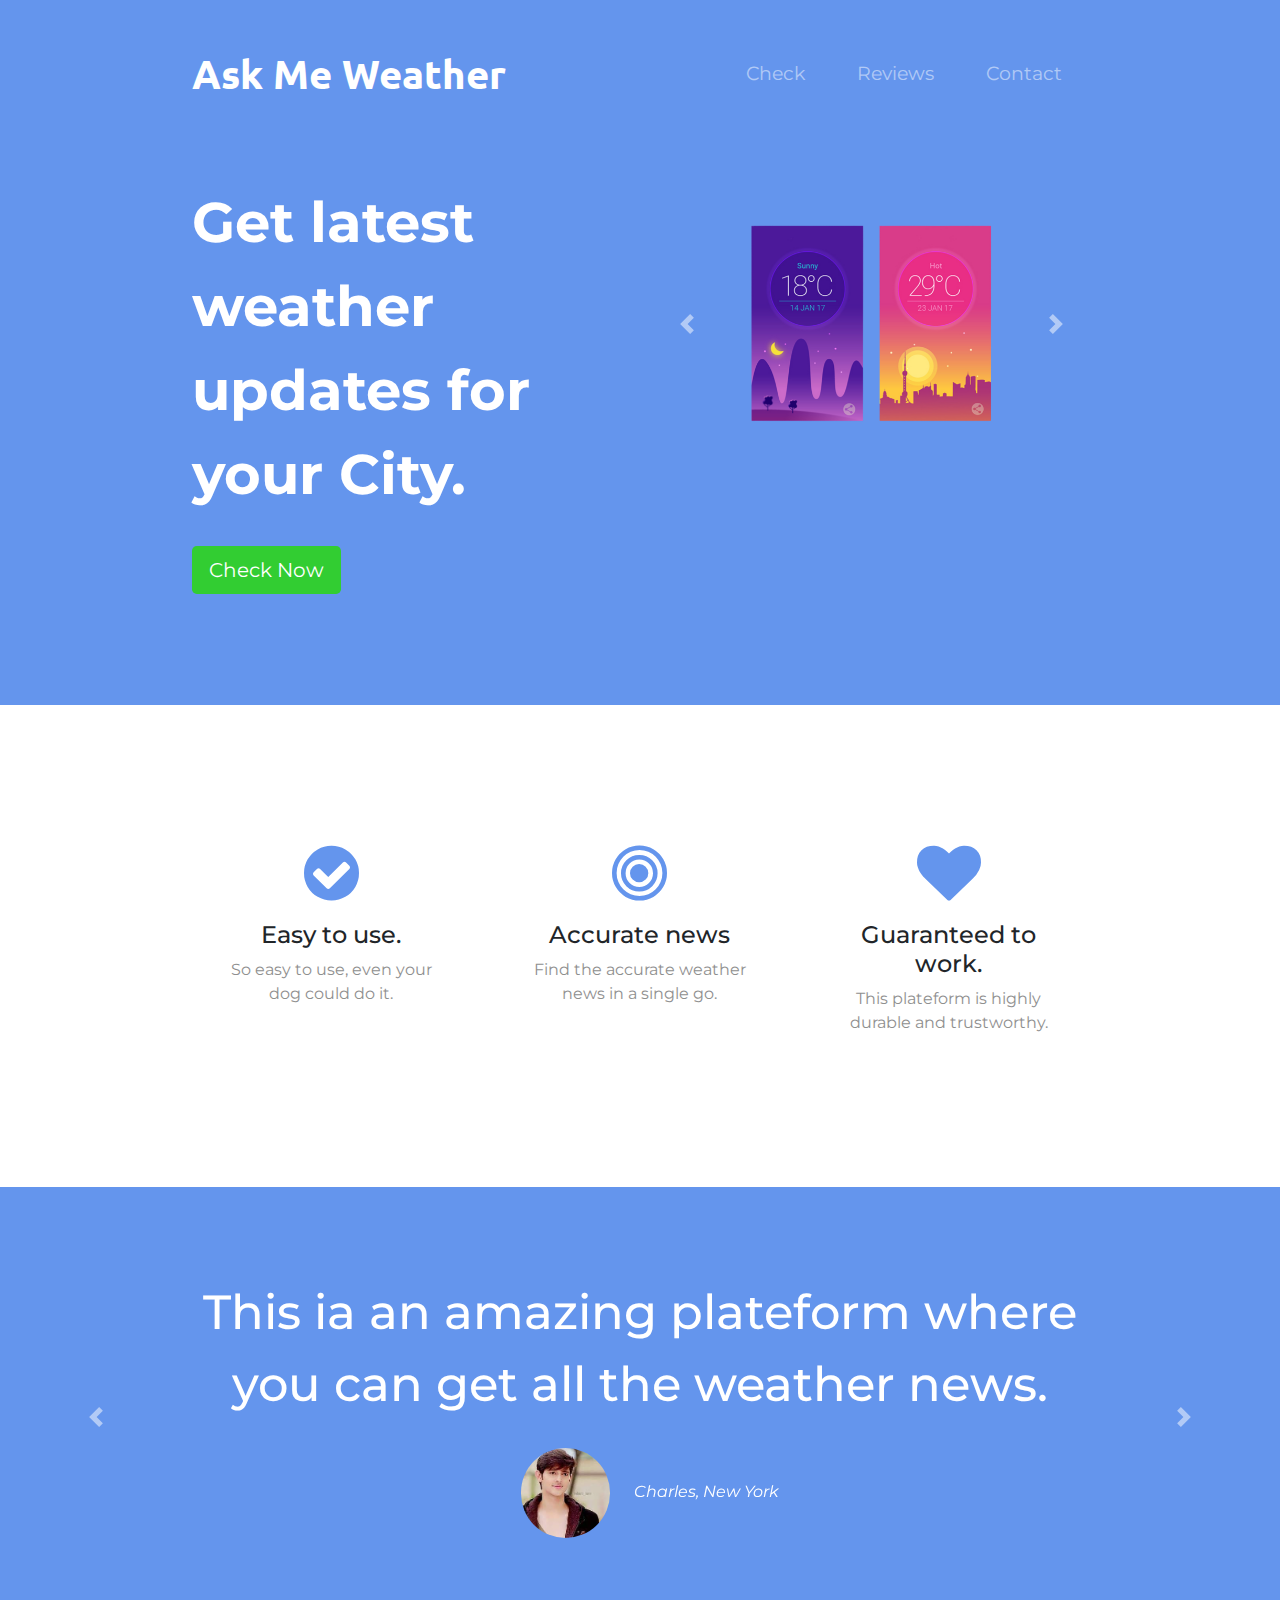
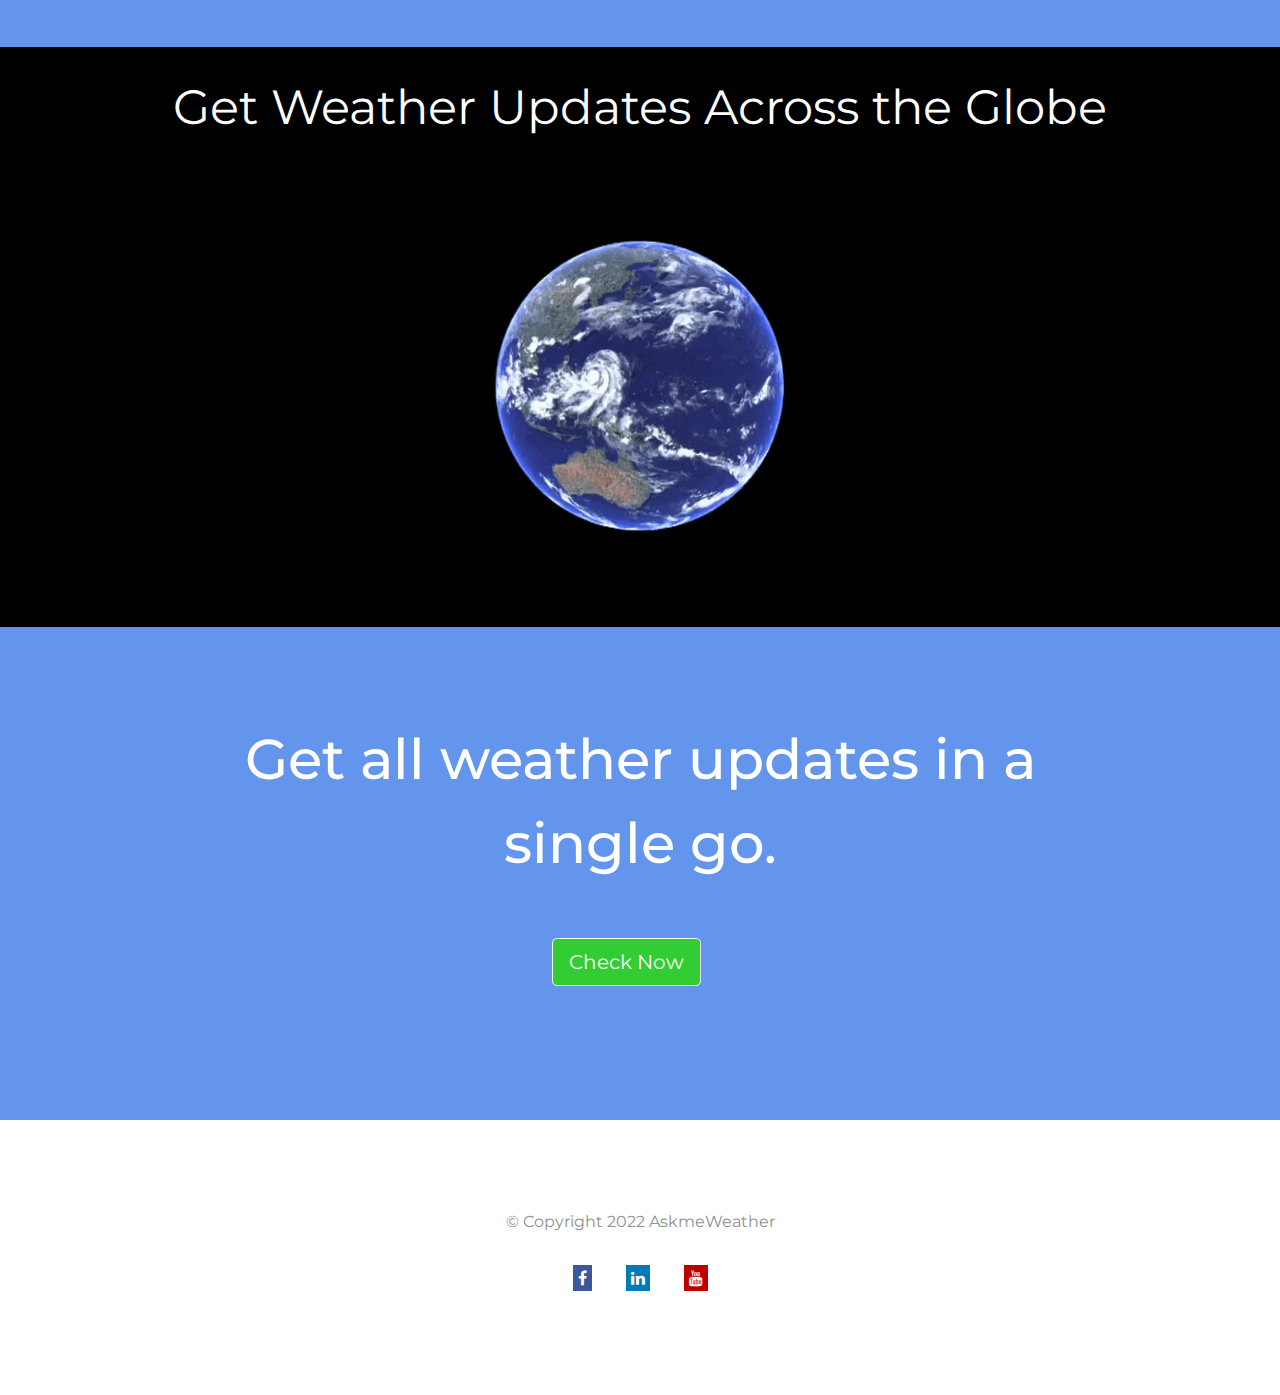
<file: index.html>
<!DOCTYPE html>
<html>

<head>
  <meta charset="utf-8">
  <title>AskmeWeather</title>
  
  <!-- Google Fonts -->
  <link rel="preconnect" href="https://fonts.googleapis.com">
  <link rel="preconnect" href="https://fonts.gstatic.com" crossorigin>
  <link href="https://fonts.googleapis.com/css2?family=Montserrat:wght@800&family=Ubuntu:wght@300&display=swap" rel="stylesheet">

  <!-- Bootstrap Scripts -->
  <link rel="stylesheet" href="https://cdn.jsdelivr.net/npm/bootstrap@4.0.0/dist/css/bootstrap.min.css" integrity="sha384-Gn5384xqQ1aoWXA+058RXPxPg6fy4IWvTNh0E263XmFcJlSAwiGgFAW/dAiS6JXm" crossorigin="anonymous">
  <link rel="stylesheet" href="https://stackpath.bootstrapcdn.com/bootstrap/4.1.3/css/bootstrap.min.css" integrity="sha384-MCw98/SFnGE8fJT3GXwEOngsV7Zt27NXFoaoApmYm81iuXoPkFOJwJ8ERdknLPMO" crossorigin="anonymous">
  <script src="https://code.jquery.com/jquery-3.3.1.slim.min.js" integrity="sha384-q8i/X+965DzO0rT7abK41JStQIAqVgRVzpbzo5smXKp4YfRvH+8abtTE1Pi6jizo" crossorigin="anonymous"></script>
  <script src="https://cdnjs.cloudflare.com/ajax/libs/popper.js/1.14.3/umd/popper.min.js" integrity="sha384-ZMP7rVo3mIykV+2+9J3UJ46jBk0WLaUAdn689aCwoqbBJiSnjAK/l8WvCWPIPm49" crossorigin="anonymous"></script>
  <script src="https://stackpath.bootstrapcdn.com/bootstrap/4.1.3/js/bootstrap.min.js" integrity="sha384-ChfqqxuZUCnJSK3+MXmPNIyE6ZbWh2IMqE241rYiqJxyMiZ6OW/JmZQ5stwEULTy" crossorigin="anonymous"></script>
  <link rel="stylesheet" href="styles.css">
  <!-- Font Awsome -->
  <link rel="stylesheet" href="https://cdnjs.cloudflare.com/ajax/libs/font-awesome/5.15.3/css/all.min.css">
  <link rel="stylesheet" href="https://cdnjs.cloudflare.com/ajax/libs/font-awesome/4.7.0/css/font-awesome.min.css">
  <!-- Custom style sheet -->
  <link rel="stylesheet" href="styles.css"> 
</head>

<body>

  <section id="title">
    <div class="container-fluid">
      <!-- Nav Bar -->
      <nav class="navbar navbar-expand-lg navbar-dark">
        <a class="navbar-brand" href="">Ask Me Weather</a>
        <button class="navbar-toggler" type="button" data-toggle="collapse" data-target="#navbarSupportedContent" aria-controls="navbarSupportedContent" aria-expanded="false" aria-label="Toggle navigation">
        <span class="navbar-toggler-icon"></span>
      </button>
      <div class="collapse navbar-collapse" id="navbarSupportedContent">
        <ul class="navbar-nav ml-auto">
            <li class="nav-item">
                <a class="nav-link" href="#footer">Check</a>
            </li>
            <li class="nav-item">
                <a class="nav-link" href="#testimonials">Reviews</a>
            </li>
            <li class="nav-item">
                <a class="nav-link" href="#cta">Contact</a>
            </li>
        </ul>
    </div>
    </nav>

    <!-- Title -->

      <div class="row">
        
        <div class="col-lg-6">   
          <h1>Get latest weather updates for your City.</h1>
        
          <button type="button" class="btn btn-lg d-btn"> 
            <a class="link" href="checkweather.html"> Check Now </a> </button>
         
        </div>
        
      <div class="col-lg-6">
        <!-- <img class="t-img" src="images/iphone6.png" alt="iphone-mockup">
         -->
         <div id="carouselExampleControls" class="carousel slide" data-ride="carousel">
          <div class="carousel-inner">
            <div class="carousel-item active">
              <img class="w-100" src="css/images/mobv.png" alt="First slide">
            </div>
            <div class="carousel-item">
              <img class="w-100" src="css/images/wdf.png" alt="Second slide">
            </div>
            <div class="carousel-item">
              <img class="w-100" src="css/images/res.png" alt="Third slide">
            </div>
          </div>
          <a class="carousel-control-prev" href="#carouselExampleControls" role="button" data-slide="prev">
            <span class="carousel-control-prev-icon" aria-hidden="true"></span>
            <span class="sr-only">Previous</span>
          </a>
          <a class="carousel-control-next" href="#carouselExampleControls" role="button" data-slide="next">
            <span class="carousel-control-next-icon" aria-hidden="true"></span>
            <span class="sr-only">Next</span>
          </a>
        </div>
      </div>

      </div>
    </div>
  </div>
</section>


  <!-- Features -->

  <section id="features">
    <div class="row">
      <div class="fb col-lg-4">
        <i class="icon fa fa-check-circle fa-4x" aria-hidden="true"></i>
        <!-- <i class="fab-solid fa-circle-check"></i> -->
        <h3>Easy to use.</h3>
        <p>So easy to use, even your dog could do it.</p>
      </div>
      
      <div class="fb col-lg-4">
        <i class="icon fa fa-bullseye fa-4x"></i>
        <h3>Accurate news</h3>
        <p>Find the accurate weather news in a single go.</p>
      </div>
      <div class="fb col-lg-4">
        <i class="icon fa fa-heart fa-4x"></i>
      <h3>Guaranteed to work.</h3>
      <p>
        This plateform is highly durable and trustworthy.
      </p>
        </div>
  </div>
  </section>


  <!-- Testimonials -->

  <section id="testimonials">

    <div id="test-carousel" class="carousel slide" data-ride="false">
      <div class="carousel-inner">
        <div class="carousel-item active">
          
          <h2>This ia an amazing plateform where you can get all the weather news.</h2>
          <img class="test-img" src="css/images/boy.jpg" alt="dog-profile">
          <em>Charles, New York</em>

        </div>
        <div class="carousel-item">
  
          <h2>Awsome user interface with accurate weather news.</h2>
          <img class="test-img" src="css/images/lady-img.jpg" alt="lady-profile">
          <em>Sophia, Italy</em>
        
        </div>
        
      </div>

      <a class="carousel-control-prev" href="#test-carousel" role="button" data-slide="prev">
        <span class="carousel-control-prev-icon" aria-hidden="true"></span>
        <span class="sr-only">Previous</span>
      </a>
      <a class="carousel-control-next" href="#test-carousel" role="button" data-slide="next">
        <span class="carousel-control-next-icon" aria-hidden="true"></span>
        <span class="sr-only">Next</span>
      </a>

    </div>

  </section>

  <!-- Call to Action -->
  <div class="gif">
    <br>
    <div class="whead">
      Get Weather Updates Across the Globe
    </div>
  
<center>
<img class="animated"  src="css/images/globe.gif">
</center>  
  </div>
  
  <section id="cta">

    <h3 class="cta-head">Get all weather updates in a single go.</h3>
    <!-- <button type="button">Download</button>
    <button type="button">Download</button> -->

    <button type="button" class="btn btn-outline-light btn-lg d-btn">  <a style="color: white;" href="checkweather.html">Check Now</button>

  </section>


  <!-- Footer -->

  <footer id="footer">
 
    
    <p>© Copyright 2022 AskmeWeather</p>
    <a href="#facebook" class="facebook">   
      <i class="fa fa-facebook"></i>   
      </a> 
      <a href="#linkedin" class="linkedin">   
        <i class="fa fa-linkedin"></i>   
        </a>
        <a href="#youtube" class="youtube">   
          <i class="fa fa-youtube"></i>   
          </a>  



  </footer>

  <script src="https://ajax.googleapis.com/ajax/libs/jquery/3.5.1/jquery.min.js"></script>
</body>

</html>
</file>
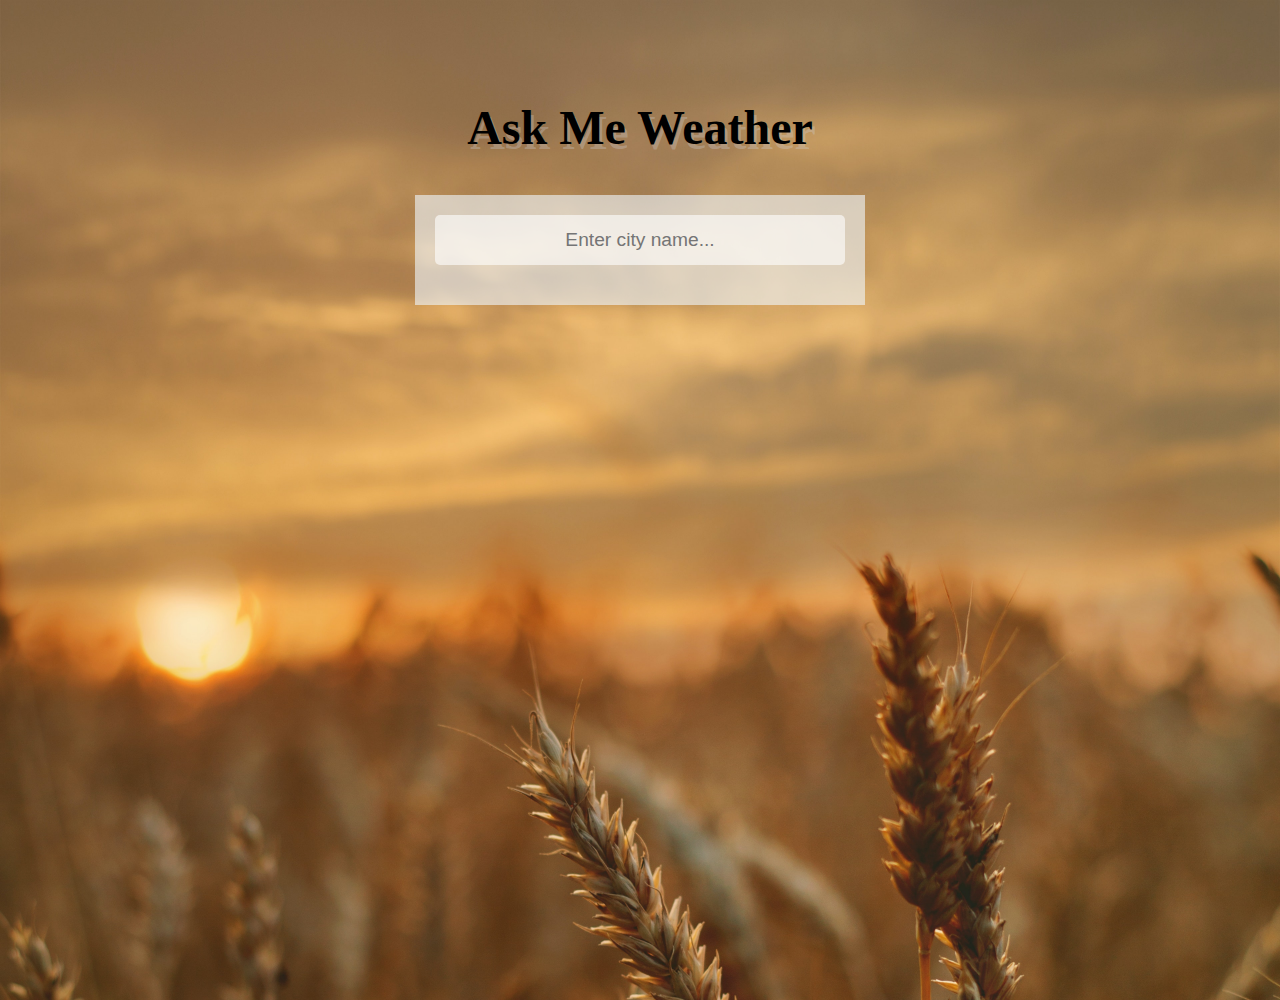
<file: checkweather.html>
<!DOCTYPE html>
<html lang="en">
<head>
    <meta charset="UTF-8">
    <meta name="viewport" content="width=device-width, initial-scale=1.0">
    <link rel="stylesheet" href="styles1.css">
    <title>Weather App</title>
</head>
<body>
    <div class="heading">Ask Me Weather</div>
    <div class="app-main">
        <div class="searchInputBox">
            <input type="text" id="input-box" class="input-box" placeholder="Enter city name..." autocomplete="off">
        </div>

        <div class="weather-body">
            <div class="location-details">
                <div class="city" id="city">Amravati, IN</div>
                <div class="date" id="date">10 June (Wednesday), 2020</div>
            </div>

            <div class="weather-status">
                <div class="temp" id="temp">34&deg;C</div>
                <div class="min-max" id="min-max">32&deg;C (min) / 34&deg;C (max)</div>
                <div class="weather" id="weather">Clear</div>
                <div id="img"></div>
            </div>
        </div>
    </div>

    <script src="weatherscript.js"></script>
</body>
</html>
</file>
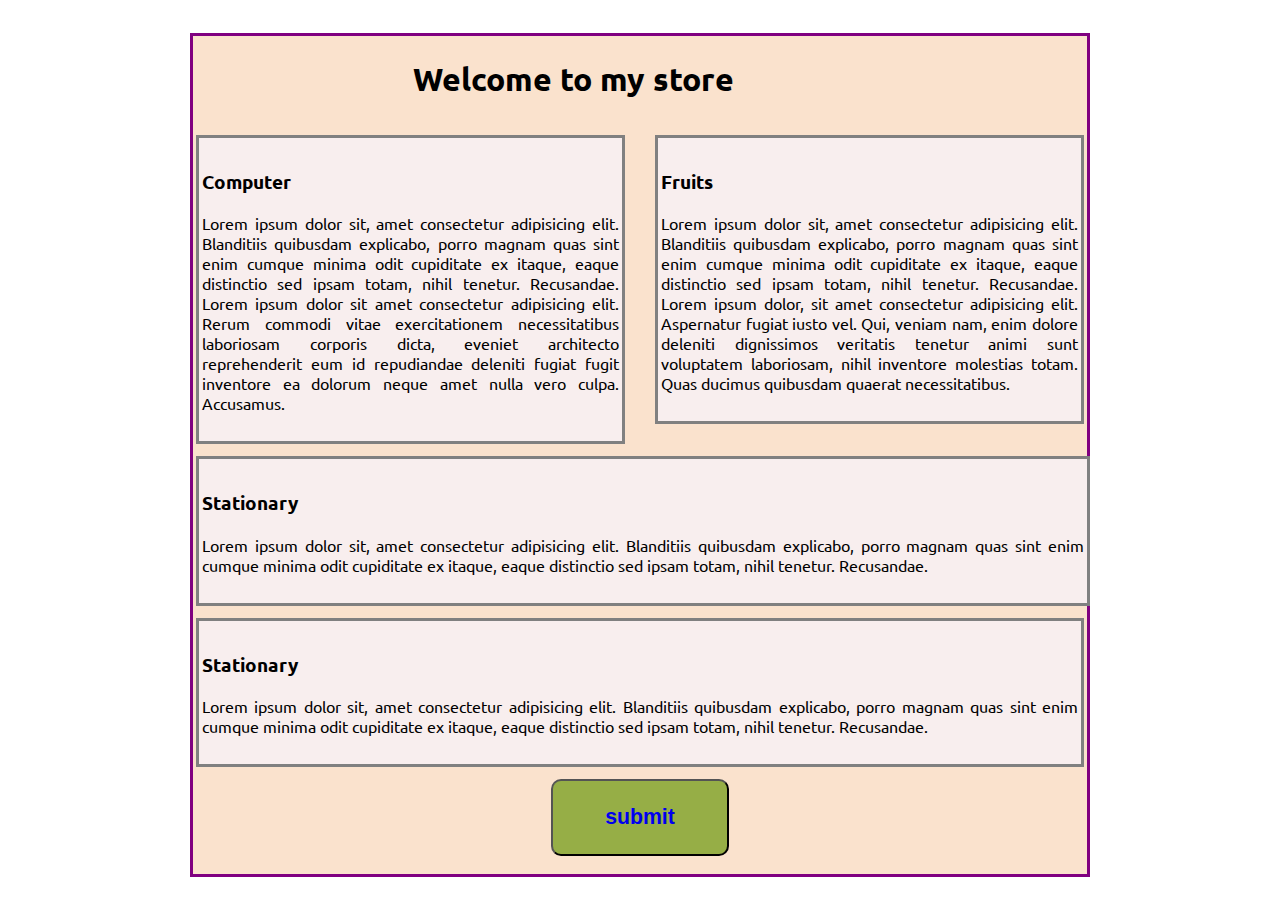
<file: csspractice.html>
<!DOCTYPE html>
<html lang="en">

<head>
    <meta charset="UTF-8">
    <meta name="viewport" content="width=device-width, initial-scale=1.0">
    <meta http-equiv="X-UA-Compatible" content="ie=edge">
    <title>Alignment</title>
    <link href="https://fonts.googleapis.com/css?family=Ubuntu&display=swap" rel="stylesheet">
    <style>
        * {
            box-sizing: border-box;
        }

        body {
            font-family: 'Ubuntu', sans-serif;
        }

        .container {
            width: 900px;
            border: 3px solid purple;
            background-color: rgb(250, 226, 205);
            margin: 33px auto;
        }

        .item {
            border: 3px solid grey;
            margin: 12px 3px;
            padding: 12px 3px;
            background: rgb(248, 238, 238);
        }

        #fruit {
            float: right;
            width: 48%;
        }

        #computer {
            float: left;
            width: 48%;
        }

        #stationary {
            /* float: left; */
            clear: both;
            clear: left;
            width: 100%;
        }

        p, h3 {
            /* text-align: right;
            text-align: left;
            text-align: center; */
            text-align: justify;
        }

        h1 {
            margin: 23px auto;
            width: 455px;
        }

        .bt{
            padding: 24px;
            background-color: rgb(150, 174, 70);
            font: 100;
            font-family: 'Segoe UI', Tahoma, Geneva, Verdana, sans-serif;
            width: 20%;
            margin-left: 40%;
            margin-bottom: 2%;
            color: black;
            font-weight: bold;
            font-size: 1.33rem;
            border-radius: 10px;
            
        }

        a{
            text-decoration: none;

        }
        a:visited{
            background-color: rgb(201, 201, 216);
            color: rgb(232, 139, 147);
        }

        .bt:hover{
            background-color: aqua;
            border-radius: 25px;

        }
        .bt:active{
            background-color: rgb(120, 18, 79);
            /* border-radius: 25px; */

        }
    </style>
</head>

<body>
    <div class="container">
        <h1> Welcome to my store </h1>
        <div id="fruit" class="item">
            <h3>Fruits</h3>
            <p id="fruitpara" class="para">Lorem ipsum dolor sit, amet consectetur adipisicing elit. Blanditiis
                quibusdam explicabo, porro magnam quas sint enim cumque minima odit cupiditate ex itaque, eaque
                distinctio sed ipsam totam, nihil tenetur. Recusandae. Lorem ipsum dolor, sit amet consectetur
                adipisicing elit. Aspernatur fugiat iusto vel. Qui, veniam nam, enim dolore deleniti dignissimos
                veritatis tenetur animi sunt voluptatem laboriosam, nihil inventore molestias totam. Quas ducimus
                quibusdam quaerat necessitatibus.</p>
        </div>
        <div id="computer" class="item">
            <h3>Computer</h3>
            <p id="computerpara" class="para">Lorem ipsum dolor sit, amet consectetur adipisicing elit. Blanditiis
                quibusdam explicabo, porro magnam quas sint enim cumque minima odit cupiditate ex itaque, eaque
                distinctio sed ipsam totam, nihil tenetur. Recusandae. Lorem ipsum dolor sit amet consectetur
                adipisicing elit. Rerum commodi vitae exercitationem necessitatibus laboriosam corporis dicta, eveniet
                architecto reprehenderit eum id repudiandae deleniti fugiat fugit inventore ea dolorum neque amet nulla
                vero culpa. Accusamus.</p>
        </div>
        <div id="stationary" class="item">
            <h3>Stationary</h3>
            <p id="stationarypara" class="para">Lorem ipsum dolor sit, amet consectetur adipisicing elit. Blanditiis
                quibusdam explicabo, porro magnam quas sint enim cumque minima odit cupiditate ex itaque, eaque
                distinctio sed ipsam totam, nihil tenetur. Recusandae.</p>
        </div>
        <div id="glasses" class="item">
            <h3>Stationary</h3>
            <p id="glassespara" class="para">Lorem ipsum dolor sit, amet consectetur adipisicing elit. Blanditiis
                quibusdam explicabo, porro magnam quas sint enim cumque minima odit cupiditate ex itaque, eaque
                distinctio sed ipsam totam, nihil tenetur. Recusandae.</p>
        </div>
        <button class="bt" >
            <a href="https://www.google.com">submit</a></button>
        
    </div>
</body>

</html>
</file>
<file: styles.css>
html {
    scroll-behavior: smooth;
  }
  

body{
    font-family: "Montserrat";
}
h1{
    font-family: 'Montserrat', sans-serif;
    line-height: 1.5;
    color: white;
    font-size: 3.5rem;
    font-stretch: expanded;
    font-weight: bold;
    /* margin-bottom: 20px; */
}
h2{
    font-family:"Montserrat";
    font-size: 3rem;
    line-height: 1.5;
}
h3{
    font-family: "Montserrat";
    font-size: 1.5rem;
}
p{
    color: #8f8f8f;
}

#title
{
    /* background-color: #ff4638; */
    /* background-color: #7c5fe4;*/
       background-color: #6495ED;
    /* background-image: url("cool-bg2.png"); */
}


.container-fluid{
    padding: 3% 15% 7%;
}

/* Navigation Bar */

.navbar{
    padding: 0 0 4.5rem;
}
.navbar-brand{
    font-family: "Ubuntu";
    font-size: 2.5rem;
    font-weight: bold;
}
.nav-item{
    padding: 0 18px;
}
.nav-link{
    font-size: 1.2rem;
    font-family: "Montserrat";
    font-weight: 0;
}
.d-btn{
    margin: 5% 3% 5% 0;
}
.t-img{
    width: 60%;
    position: absolute;
    transform: rotate(25deg);
    right: 30%;
}

/* Features Section  */

#features{
    padding: 7% 15%;
    background-color: white;
    position: relative;
    z-index: 1;
}
.fb{
    padding: 5%;
    text-align: center;
}
.icon{
    color: #6495ED;
    margin-bottom: 1rem;
}
.icon:hover{
    color: #ff4c68;
}

/* Testonomials */

#testimonials{
    
    text-align: center;
    background-color:#6495ED;
    color: white;
}
.test-img{
width: 10%;
margin: 20px;
border-radius: 100%;
}
#press{
    background-color:#6495ED;;
    text-align: center;
    padding-bottom: 3%;
}
.press-logo{
    width: 15%;
    margin: 20px 20px 50px;
}


.carousel-item{
    padding: 7% 15%;
}

/* Price Card */

#pricing{
    padding: 100px;
    text-align: center;
}
.price-col{
    padding: 3% 2%;
}
@media (max-width:1028px){

    #title{
        text-align: center;
    }

    .t-img{
        position: static;
        transform: rotate(0);
    }
}

/* Call For Action */
.cta-head{
    font-size: 3.5rem;
    line-height: 1.5;
}
#cta{
    background-color:#6495ED;
    color: white;
    /* font-size: 5rem; */
    text-align: center;
    padding: 7% 15%;
}

/* Footer SEction */

#footer{
    text-align: center;
    padding: 7% 15%;
}
.soc-icon{
    padding: 20px 10px;
}
.btn{
    background-color: #32CD32;
    color: white;
}
.link {
    color: white;
}
.link:hover{
    color: black;
}

.animated{
    height: 25%;
    width: 25%;
    margin-top: 7%;
    margin-bottom: 7%;
}
.gif{
    background-color: black;
    
     /* background-image: url("css/"); */
    color: white;
}
.whead{
    text-align: center;
    font-size: 3rem;
}
/* .carousel-inner > .carousel-item {
    /* position: relative; */
    /* display: none;
    -webkit-transition: 0.16 ease-in-out left;
    -moz-transition: 0.16 ease-in-out left;
    -o-transition: 0.16s ease-in-out left;
    transition: 0.16s ease-in-out left; */
} 


.fa {
    padding: 20px;
    font-size: 30px;
    width: 30px;
    text-align: center;
    text-decoration: none;
    margin: 25px 20px;
    border-radius: 50%;
  }
  
  .fa:hover {
      opacity: 0.7;
  }
  
  .fa-facebook {
    background: #3B5998;
    color: white;
    padding: 5px;
    margin: 15px
  } 
 
  .fa-linkedin {
    background: #007bb5;
    color: white;
    padding: 5px;
    margin: 15px;
    font-weight: 25px bold;
  } 
  
  .fa-youtube {
    background: #bb0000;
    color: white;
    padding: 5px;
    margin: 15px;
  }
</file>
<file: styles1.css>
* {
    margin: 0;
    padding: 0;
    box-sizing: border-box;
}

body {
    background-image: url('weaimage/sunny.jpg');
    height: 100vh;
    overflow: hidden;
    background-repeat: no-repeat;
    background-position: top center;
    font-family: Arial, Helvetica, sans-serif;
    background-size: cover;
}

.heading{
    color: black;
    text-align: center;
    margin-top: 100px;
    margin-bottom: 0px;
    font-size: 3rem;
    font-family: Cambria, Cochin, Georgia, Times, 'Times New Roman', serif;
    text-shadow: 3px 5px rgba(210, 213, 223, 0.3);
    text-decoration-color: blue;
    font-weight: bold;
}

.app-main {
    width: 50vh;
    margin: 40px auto;
    background-color: rgba(240,248,255, 0.6);
    padding: 20px;
    text-align: center;
}

.app-main > * {
    margin-bottom: 20px;
}

.input-box {
    width: 100%;
    background-color: rgba(255,255,255,0.6);
    border: none;
    outline: none;
    color: #582233;
    font-size: 1.2rem;
    height: 50px;
    border-radius: 5px;
    padding: 0 10px;
    text-align: center;
}

.input-box:focus {
    background-color: rgba(255,255,255);
}


.weather-body {
    display: none;
    color: #582233;
    padding: 20px;
    line-height: 2rem;
    border-radius: 10px;
    background-color: rgba(255,255,255,0.6);
    height: 50vh;
}

.location-details {
    font-weight: bold;
}

.weather-status {
    padding: 20px;
}

.temp {
    font-size: 50pt;
    font-weight: 700;
    margin: 20px 0;
    text-shadow: 2px 4px rgba(0,0,0,0.3);
}

.min-max, .weather {
    font-size: 12pt;
    font-weight: 600;
}
</file>
